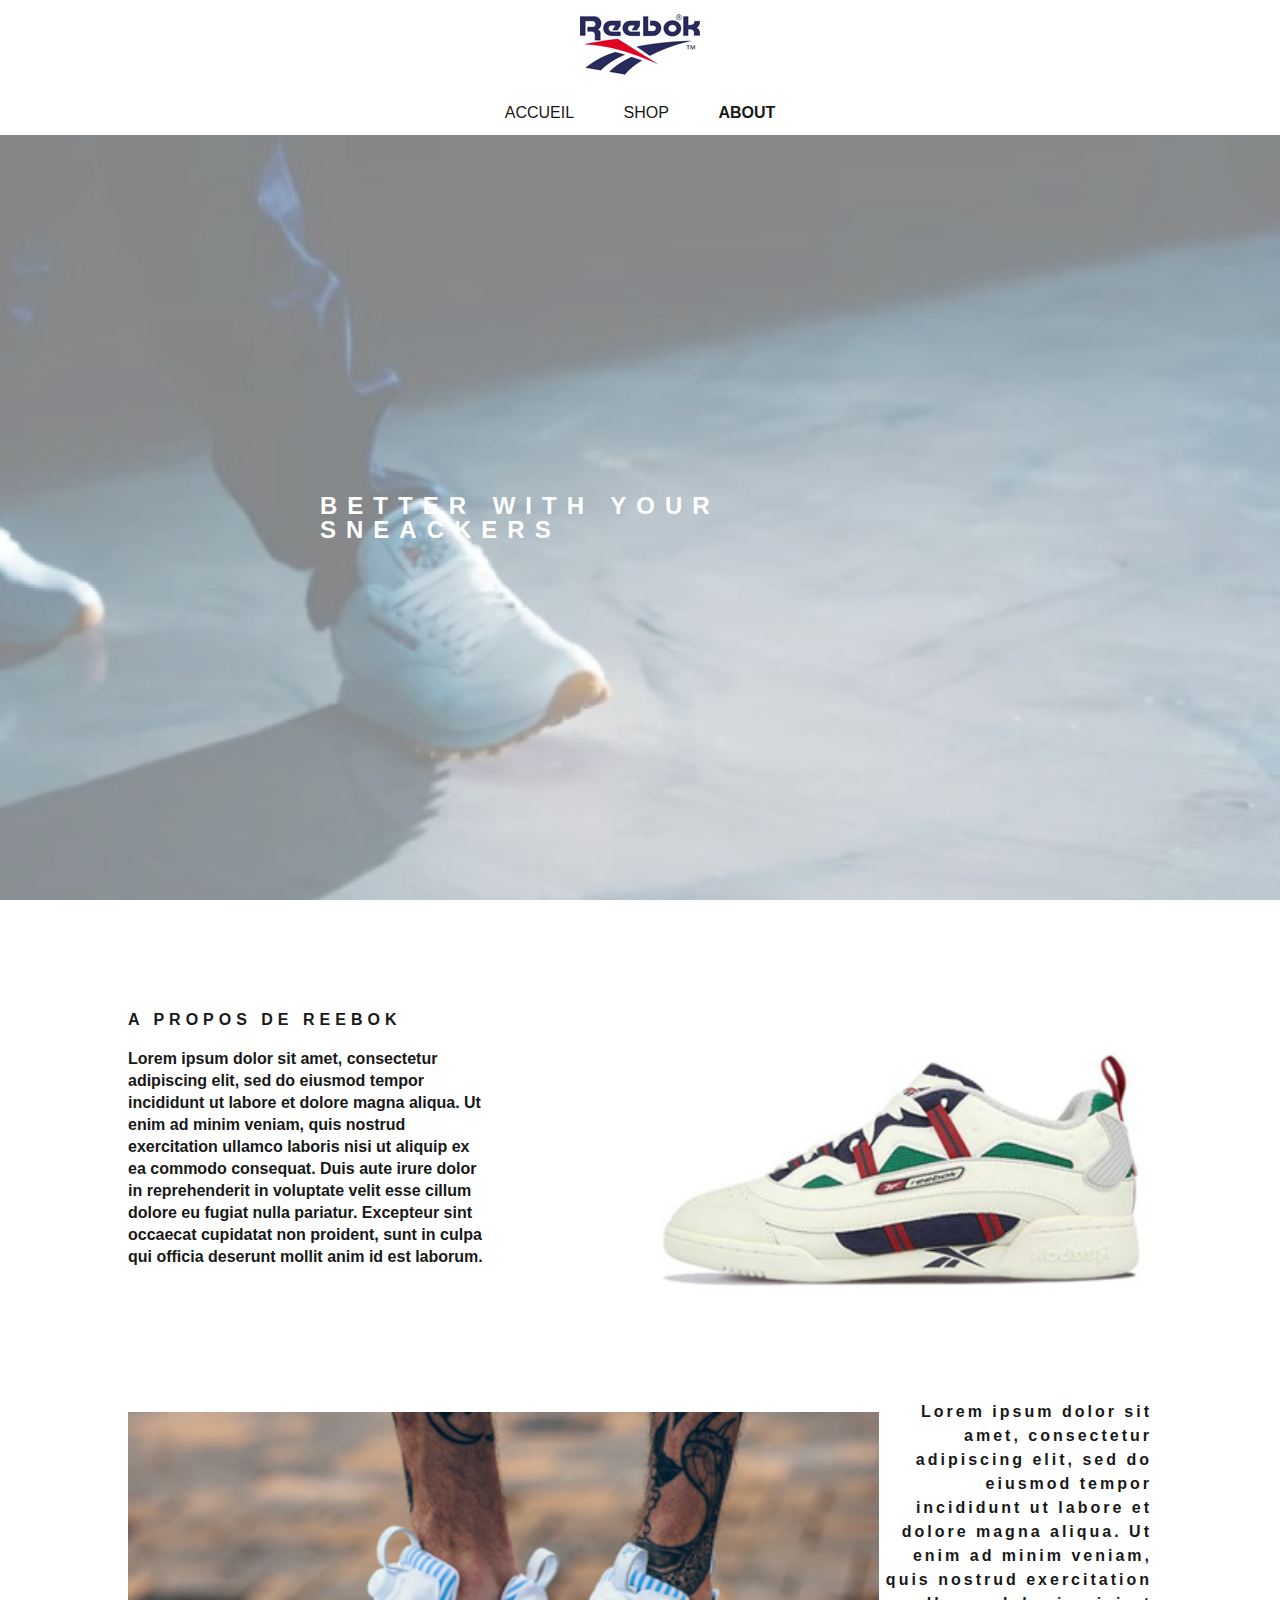
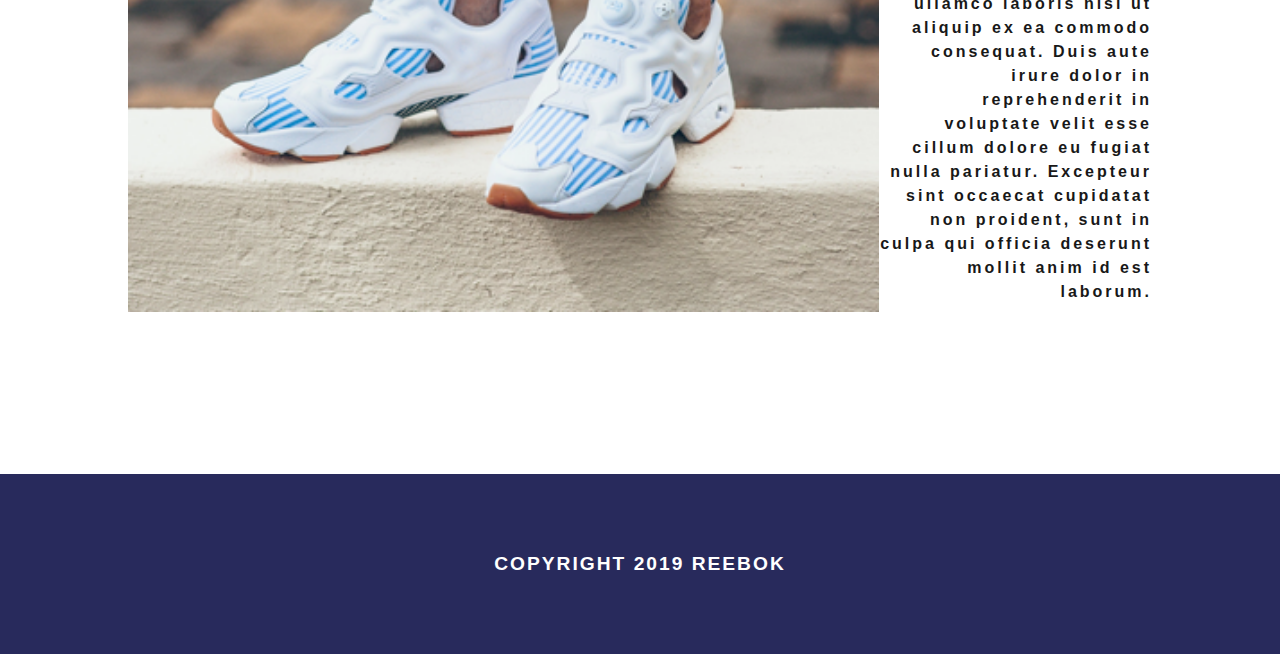
<file: about.html>
<!DOCTYPE html>
<html lang=fr>
<head>
    <meta charset="UTF-8">
    <meta name="viewport" content="width=device-width, initial-scale=1.0">
    <title>Reebok | about</title>
    <link rel="shortcut icon" type="image/png" href="./assets/logo.png"/>
    <link rel="stylesheet" href="./styles/style.css">
</head>
<body>
    <header>
        <a href="./index.html"><img src="./assets/logo.png" alt="reebok logo"></a>
        <ul class="nav">
            <li>
                <a href="./index.html">ACCUEIL</a>
            </li>
            <li>
                <a href="">SHOP</a>
            </li>
            <li>
                <a class="bold" href="./about.html">ABOUT</a>
            </li>
        </ul>
    </header>
    <main>
        <section class="about">
            <img class="about__img" src="./assets/hero-3.jpg" alt="reebok chaussure">
            <h2>BETTER WITH YOUR SNEACKERS</h2>
        </section>
        <section class="about_describe">
            <div class="about_describe__product">
                <div>
                    <h2>A PROPOS DE REEBOK</h2>
                    <p>Lorem ipsum dolor sit amet, consectetur adipiscing elit, sed do eiusmod tempor incididunt ut labore et dolore magna aliqua. Ut enim ad minim veniam, quis nostrud exercitation ullamco laboris nisi ut aliquip ex ea commodo consequat. Duis aute irure dolor in reprehenderit in voluptate velit esse cillum dolore eu fugiat nulla pariatur. Excepteur sint occaecat cupidatat non proident, sunt in culpa qui officia deserunt mollit anim id est laborum.</p>
                </div>
                <img src="./assets/product.png" alt="chaussure">
            </div>
            <div class="about_describe__about">
                <img src="./assets/product-about.png" alt="chaussure">
                <div>
                    <p>Lorem ipsum dolor sit amet, consectetur adipiscing elit, sed do eiusmod tempor incididunt ut labore et dolore magna aliqua. Ut enim ad minim veniam, quis nostrud exercitation ullamco laboris nisi ut aliquip ex ea commodo consequat. Duis aute irure dolor in reprehenderit in voluptate velit esse cillum dolore eu fugiat nulla pariatur. Excepteur sint occaecat cupidatat non proident, sunt in culpa qui officia deserunt mollit anim id est laborum.</p>
                </div>
            </div>
        </section>
    </main>
    <footer>
        <p>COPYRIGHT 2019 REEBOK</p>
    </footer>
</body>
</html>
</file>
<file: styles/style.css>
/* http://meyerweb.com/eric/tools/css/reset/ 
   v2.0 | 20110126
   License: none (public domain)
*/

html, body, div, span, applet, object, iframe,
h1, h2, h3, h4, h5, h6, p, blockquote, pre,
a, abbr, acronym, address, big, cite, code,
del, dfn, em, img, ins, kbd, q, s, samp,
small, strike, strong, sub, sup, tt, var,
b, u, i, center,
dl, dt, dd, ol, ul, li,
fieldset, form, label, legend,
table, caption, tbody, tfoot, thead, tr, th, td,
article, aside, canvas, details, embed, 
figure, figcaption, footer, header, hgroup, 
menu, nav, output, ruby, section, summary,
time, mark, audio, video {
	margin: 0;
	padding: 0;
	border: 0;
	font-size: 100%;
	font: inherit;
	vertical-align: baseline;
}
/* HTML5 display-role reset for older browsers */
article, aside, details, figcaption, figure, 
footer, header, hgroup, menu, nav, section {
	display: block;
}
body {
	line-height: 1;
}
ol, ul {
	list-style: none;
}
blockquote, q {
	quotes: none;
}
blockquote:before, blockquote:after,
q:before, q:after {
	content: '';
	content: none;
}
table {
	border-collapse: collapse;
	border-spacing: 0;
}

header {
    width: 100%;
    height: 15vh;
    background: white;
    display: flex;
    flex-direction: column;
    justify-content: space-around;
    align-items: center;
}

@import url('https://fonts.googleapis.com/css?family=Montserrat:400,700&display=swap');

.nav {
    display: flex;
    width: 25%;
    justify-content: space-around;
}

.nav li a {
    text-decoration: none;
    color: #181818;
    font-family: 'Montserrat', sans-serif;
    transition: color 0.3s;
}

.nav li a:hover {
    color: #DE0023;
}

.bold {
    font-weight: bold;
}

main .home__img {
    width: 100%;
    height: 85vh;
}

.collection {
    display: flex;
    flex-direction: column;
    align-items: center;
    justify-content: space-around;
}

.collection h2{
    color: #181818;
    font-size: 1.5rem;
    letter-spacing: 10px;
    font-weight: bold;
    font-family: 'Montserrat', sans-serif;
    margin-top: 100px;
    margin-bottom: 100px;
}

.collection__all__shoes {
    display: flex;
    justify-content: space-around;
    width: 100%;
    margin-bottom: 50px;
}

.collection__shoes {
    position: relative;
}

.collection__shoes i{
    position: absolute;
    font-size: 30px;
    right: 20px;
    top: 20px;
    color: #181818;
    transition: color 0.3s;
    cursor: pointer;
}

.collection__shoes i:hover{
    color: #DE0023;
}

.collection__shoes img {
    height: 500px;
    margin-bottom: 20px;
}

.collection__shoes p{
    font-weight: bold;
    font-family: 'Montserrat', sans-serif;
    letter-spacing: 5px;
    margin-bottom: 20px;
    color: #181818;
}

.collection__shoes span{
    font-family: 'Montserrat', sans-serif;
    letter-spacing: 2px;
    color: #181818;
}

.collection a{
    background-color: #282A5C;
    text-decoration: none;
    font-size: 1rem;
    letter-spacing: 10px;
    font-family: 'Montserrat', sans-serif;
    color: white;
    padding: 20px 20px;
    margin-bottom: 150px;
    transition:  0.3s;
    border: 2px solid #282A5C;
}

.collection a:hover{
    background-color: white;
    color: #282A5C;
}

.inscription {
    width: 100%;
    background-color: #F8F1F2;
    display: flex;
    flex-direction: column;
    justify-content: space-around;
    align-items: center;
}

.inscription h2 {
    color: #181818;
    font-size: 1.5rem;
    letter-spacing: 10px;
    font-weight: bold;
    font-family: 'Montserrat', sans-serif;
    margin-top: 100px;
    margin-bottom: 100px;
}

.inscription a {
    background-color: #D8D8D8;
    text-decoration: none;
    font-size: 1rem;
    letter-spacing: 10px;
    font-family: 'Montserrat', sans-serif;
    color: #282A5C;
    padding: 20px 60px;
    margin-bottom: 150px;
    transition:  0.3s;
    border: 2px solid #282A5C;
}

.inscription a:hover {
    background-color: #282A5C;
    color: #D8D8D8;
}

footer {
    width: 100%;
    height: 20vh;
    background-color: #282A5C;
    display: flex;
    justify-content: center;
    align-items: center;
}

footer p{
    color: white;
    font-size: 1.2rem;
    letter-spacing: 2px;
    font-weight: bold;
    font-family: 'Montserrat', sans-serif;
}

.about {
    position: relative;
    height: 85vh;
    width: 100%;
}

.about h2{
    position: absolute;
    color: white;
    font-size: 1.5rem;
    letter-spacing: 10px;
    font-weight: bold;
    font-family: 'Montserrat', sans-serif;
    top: 50%;
    left: 50%;
    transform: translate(-50%,-50%);
}

.about__img {
    height: 85vh;
    width: 100%;
    object-fit: cover;
    filter: opacity(50%);
    -webkit-filter: opacity(50%);
}

.about_describe {
    display: flex;
    flex-direction: column;
    justify-content: center;
    align-items: center;
}

.about_describe__product {
    display: flex;
    justify-content: space-between;
    align-items: center;
    width: 80%;
}

.about_describe__product div{
    width: 35%;
}

.about_describe__product div h2{
    font-weight: bold;
    font-family: 'Montserrat', sans-serif;
    letter-spacing: 5px;
    margin-bottom: 20px;
    color: #181818;
}

.about_describe__product div p{
    font-family: 'Montserrat', sans-serif;
    font-size: 16px;
    line-height: 22px;
    margin-bottom: 20px;
    color: #181818;
    font-weight: bold;
}

.about_describe img{
    height: 500px;
}

.about_describe__about {
    display: flex;
    justify-content: space-between;
    align-items: center;
    margin-bottom: 150px;
    width: 80%;
}

.about_describe__about div{
    width: 35%;
}

.about_describe__about div p{
    font-family: 'Montserrat', sans-serif;
    font-size: 16px;
    font-weight: bold;
    letter-spacing: 3px;
    line-height: 24px;
    margin-bottom: 20px;
    color: #181818;
    text-align: right;
}
</file>
